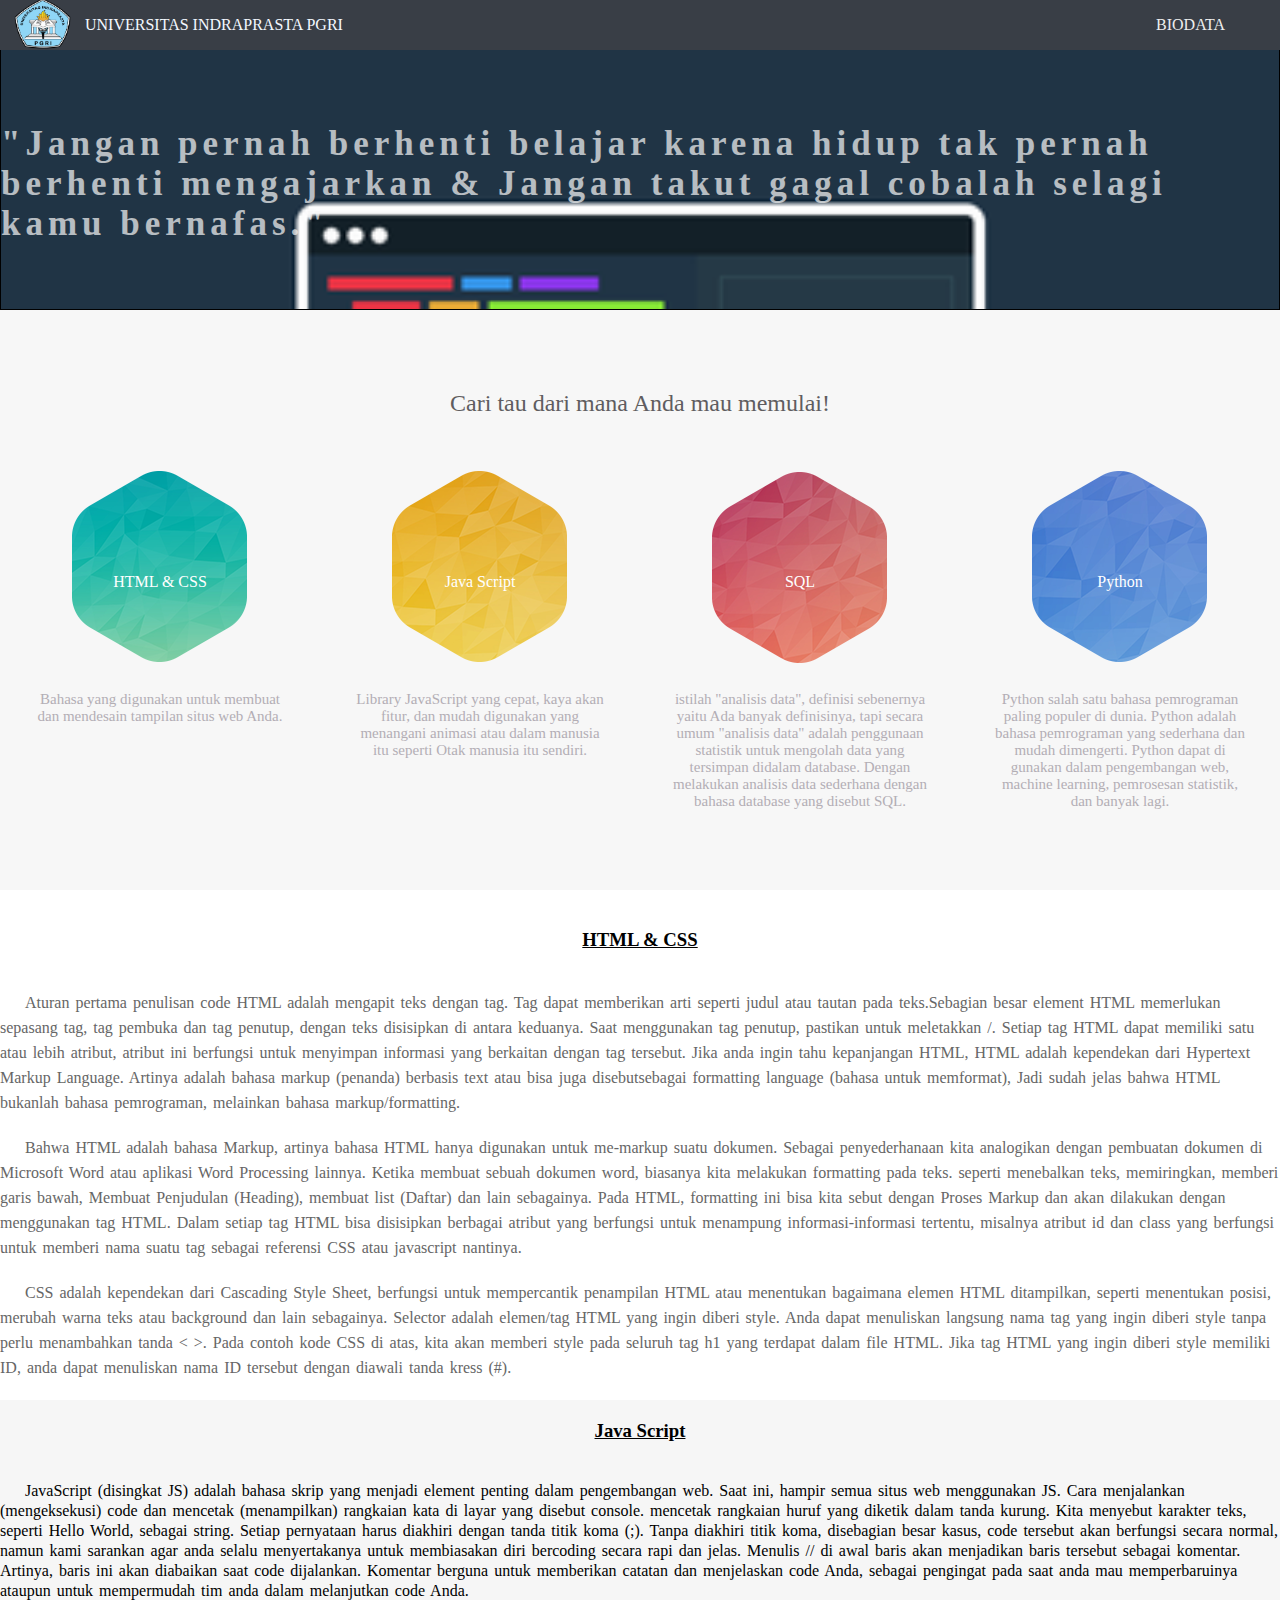
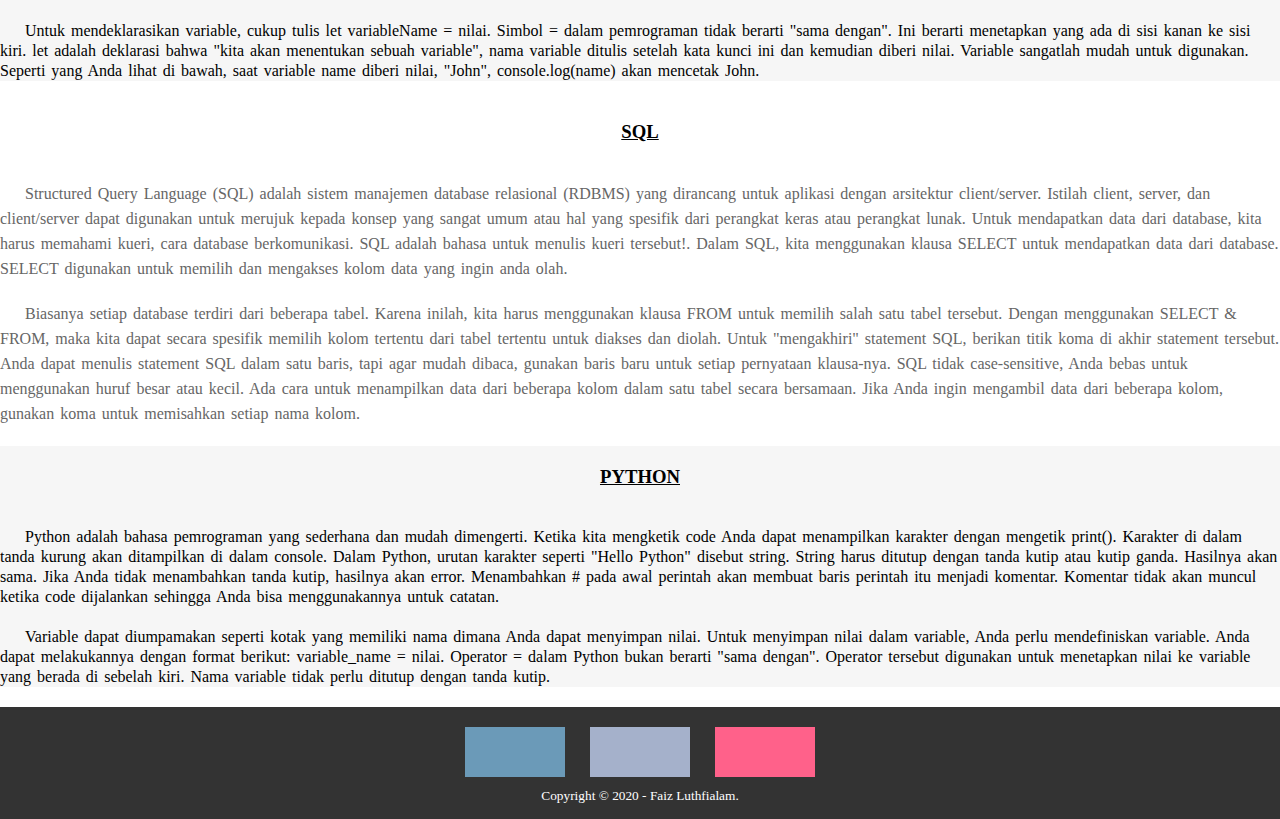
<file: index.html>
<!DOCTYPE html>
<html>
  <head>
    <meta charset="utf-8">
    <meta name="viewport" content="width=device-width, initial-scale=1">
    <title>Faiz Luthfialam</title>
    <link rel="stylesheet" href="style1.css">
    <script src="otak.js"></script>
  
  </head>
  <body>
    <header id="header">
      <div id="border"></div>
      <span id="biodata"><a id="link1" href="./biodata.html">BIODATA</a></span>
      <span id="header-left"><img id="logo" src="unindra.png"></span>
      <span id="header-title">UNIVERSITAS INDRAPRASTA PGRI</span>
    </header>
    <div class="top-wrapper">
      <div class="container">
        <h1>"Jangan pernah berhenti belajar karena hidup tak pernah berhenti mengajarkan & Jangan takut gagal cobalah selagi kamu bernafas."</h1>
      </div>
    </div>
    <div class="lesson-wrapper">
      <div class="container">
        <div class="heading">
          <h2>Cari tau dari mana Anda mau memulai!</h2>
        </div>
        <div class="lessons">
          <div class="lesson">
            <div class="lesson-icon">
              <img src="html.png">
               <p>HTML & CSS</p>
            </div>
            <p class="txt-contents">Bahasa yang digunakan untuk membuat dan mendesain tampilan situs web Anda. </p>
          </div>
          <div class="lesson">
            <div class="lesson-icon">
              <img src="java.png">
              <p>Java Script</p>
            </div>
            <p class="txt-contents">Library JavaScript yang cepat, kaya akan fitur, dan mudah digunakan yang menangani animasi atau dalam manusia itu seperti Otak manusia itu sendiri.</p>
          </div>
          <div class="lesson">
            <div class="lesson-icon">
              <img src="sql.png">
              <p>SQL</p>
            </div>
            <p class="txt-contents">istilah "analisis data", definisi sebenernya yaitu Ada banyak definisinya, tapi secara umum "analisis data" adalah penggunaan statistik untuk mengolah data yang tersimpan didalam database. Dengan melakukan analisis data sederhana dengan bahasa database yang disebut SQL. </p>
          </div>
          <div class="lesson">
            <div class="lesson-icon">
              <img src="python.png">
              <p>Python</p>
            </div>
            <p class="txt-contents">Python salah satu bahasa pemrograman paling populer di dunia. Python adalah bahasa pemrograman yang sederhana dan mudah dimengerti. Python dapat di gunakan dalam pengembangan web, machine learning, pemrosesan statistik, dan banyak lagi.</p>
          </div>
        </div>
      </div>
    </div>
    <section class="htmlcss">
			<div class="container">
				<h3><u>HTML & CSS</u></h3>
				<p>Aturan pertama penulisan code HTML adalah mengapit teks dengan tag. Tag dapat memberikan arti seperti judul atau tautan pada teks.Sebagian besar element HTML memerlukan sepasang tag, tag pembuka dan tag penutup, dengan teks disisipkan di antara keduanya.
          Saat menggunakan tag penutup, pastikan untuk meletakkan /. Setiap tag HTML dapat memiliki satu atau lebih atribut, atribut ini berfungsi untuk
          menyimpan informasi yang berkaitan dengan tag tersebut. Jika anda ingin tahu kepanjangan HTML, HTML adalah kependekan dari Hypertext
          Markup Language. Artinya adalah bahasa markup (penanda) berbasis text atau
          bisa juga disebutsebagai formatting language (bahasa untuk memformat), Jadi
          sudah jelas bahwa HTML bukanlah bahasa pemrograman, melainkan bahasa
          markup/formatting.          
          </p>
				<p>Bahwa HTML adalah bahasa Markup, artinya
          bahasa HTML hanya digunakan untuk me-markup suatu dokumen. Sebagai
          penyederhanaan kita analogikan dengan pembuatan dokumen di Microsoft Word atau
          aplikasi Word Processing lainnya.
          Ketika membuat sebuah dokumen word, biasanya kita melakukan formatting pada teks.
          seperti menebalkan teks, memiringkan, memberi garis bawah, Membuat Penjudulan
          (Heading), membuat list (Daftar) dan lain sebagainya. Pada HTML, formatting ini bisa kita
          sebut dengan Proses Markup dan akan dilakukan dengan menggunakan tag HTML. Dalam setiap tag HTML bisa disisipkan berbagai atribut yang berfungsi untuk
          menampung informasi-informasi tertentu, misalnya atribut id dan class yang berfungsi
          untuk memberi nama suatu tag sebagai referensi CSS atau javascript nantinya. </p>
        <p>CSS adalah kependekan dari Cascading Style Sheet, berfungsi untuk mempercantik
          penampilan HTML atau menentukan bagaimana elemen HTML ditampilkan, seperti
          menentukan posisi, merubah warna teks atau background dan lain sebagainya. Selector adalah elemen/tag HTML yang ingin diberi style. Anda dapat menuliskan
          langsung nama tag yang ingin diberi style tanpa perlu menambahkan tanda < >. Pada
          contoh kode CSS di atas, kita akan memberi style pada seluruh tag h1 yang terdapat
          dalam file HTML. Jika tag HTML yang ingin diberi style memiliki ID, anda dapat menuliskan nama ID
          tersebut dengan diawali tanda kress (#). </p>
        </div>
    </section>
    <section class="javascript">
			  <div class="container">
        <h3><u>Java Script</u></h3>
        <p>JavaScript (disingkat JS) adalah bahasa skrip yang menjadi element penting dalam pengembangan web. Saat ini, hampir semua situs web menggunakan JS. 
          Cara menjalankan (mengeksekusi) code dan mencetak (menampilkan) rangkaian kata di layar yang disebut console. mencetak rangkaian huruf yang diketik dalam tanda kurung.
          Kita menyebut karakter teks, seperti Hello World, sebagai string. Setiap pernyataan harus diakhiri dengan tanda titik koma (;). 
          Tanpa diakhiri titik koma, disebagian besar kasus, code tersebut akan berfungsi secara normal, namun kami sarankan agar anda selalu menyertakanya untuk membiasakan diri 
          bercoding secara rapi dan jelas. Menulis // di awal baris akan menjadikan baris tersebut sebagai komentar. Artinya, baris ini akan diabaikan saat code dijalankan.
          Komentar berguna untuk memberikan catatan dan menjelaskan code Anda, sebagai pengingat pada saat anda mau memperbaruinya ataupun untuk mempermudah tim anda dalam melanjutkan code Anda.</p>
        
        <p>Untuk mendeklarasikan variable, cukup tulis let variableName = nilai. Simbol = dalam pemrograman tidak berarti "sama dengan". Ini berarti menetapkan yang ada di sisi kanan ke sisi kiri. 
          let adalah deklarasi bahwa "kita akan menentukan sebuah variable", nama variable ditulis setelah kata kunci ini dan kemudian diberi nilai. Variable sangatlah mudah untuk digunakan. 
          Seperti yang Anda lihat di bawah, saat variable name diberi nilai, "John", console.log(name) akan mencetak John.</p>
        </div>
    </section>
    <section class="sql">
      <div class="container">
        <h3><u>SQL</u></h3>
        <p>Structured Query Language (SQL) adalah sistem manajemen database relasional (RDBMS) yang dirancang untuk aplikasi dengan arsitektur client/server. Istilah client, server, dan client/server dapat 
        digunakan untuk merujuk kepada konsep yang sangat umum atau hal yang spesifik dari perangkat keras atau perangkat lunak. Untuk mendapatkan data dari database, kita harus memahami kueri, cara database berkomunikasi. 
        SQL adalah bahasa untuk menulis kueri tersebut!. Dalam SQL, kita menggunakan klausa SELECT untuk mendapatkan data dari database. SELECT digunakan untuk memilih dan mengakses kolom data yang ingin anda olah.</p>

        <p>Biasanya setiap database terdiri dari beberapa tabel. Karena inilah, kita harus menggunakan klausa FROM untuk memilih salah satu tabel tersebut. Dengan menggunakan SELECT & FROM, maka kita dapat secara spesifik 
          memilih kolom tertentu dari tabel tertentu untuk diakses dan diolah. Untuk "mengakhiri" statement SQL, berikan titik koma di akhir statement tersebut. Anda dapat menulis statement SQL dalam satu baris, tapi agar mudah dibaca, 
          gunakan baris baru untuk setiap pernyataan klausa-nya. SQL tidak case-sensitive, Anda bebas untuk menggunakan huruf besar atau kecil. Ada cara untuk menampilkan data dari beberapa kolom dalam satu tabel secara bersamaan. 
          Jika Anda ingin mengambil data dari beberapa kolom, gunakan koma untuk memisahkan setiap nama kolom.</p>
      </div>
    </section>
    <section class="python">
      <div class="container">
        <h3><u>PYTHON</u></h3>
        <p>Python adalah bahasa pemrograman yang sederhana dan mudah dimengerti. Ketika kita mengketik code Anda dapat menampilkan karakter dengan mengetik print().
          Karakter di dalam tanda kurung akan ditampilkan di dalam console. Dalam Python, urutan karakter seperti "Hello Python" disebut string.
          String harus ditutup dengan tanda kutip atau kutip ganda.
          Hasilnya akan sama.
          Jika Anda tidak menambahkan tanda kutip, hasilnya akan error. Menambahkan # pada awal perintah akan membuat baris perintah itu menjadi komentar.
          Komentar tidak akan muncul ketika code dijalankan sehingga Anda bisa menggunakannya untuk catatan.</p>

          <p>Variable dapat diumpamakan seperti kotak yang memiliki nama dimana Anda dapat menyimpan nilai. Untuk menyimpan nilai dalam variable, Anda perlu mendefiniskan variable. 
            Anda dapat melakukannya dengan format berikut: variable_name = nilai. Operator = dalam Python bukan berarti "sama dengan". Operator tersebut digunakan untuk menetapkan nilai ke variable yang berada di sebelah kiri. Nama variable tidak perlu ditutup dengan tanda kutip.</p>
        </div>
    </section>  
        </div>
  <footer>
    <div id="jam-digital">
      <div id="hours"><p id="jam"></p></div>
      <div id="minute"><p id="menit"></p></div>
      <div id="second"><p id="detik"></p></div>
    </div>
    <div class="container">
      <small>Copyright &copy; 2020 - Faiz Luthfialam.</small>
    </div>
  </footer>
  </body>
</html>
</file>
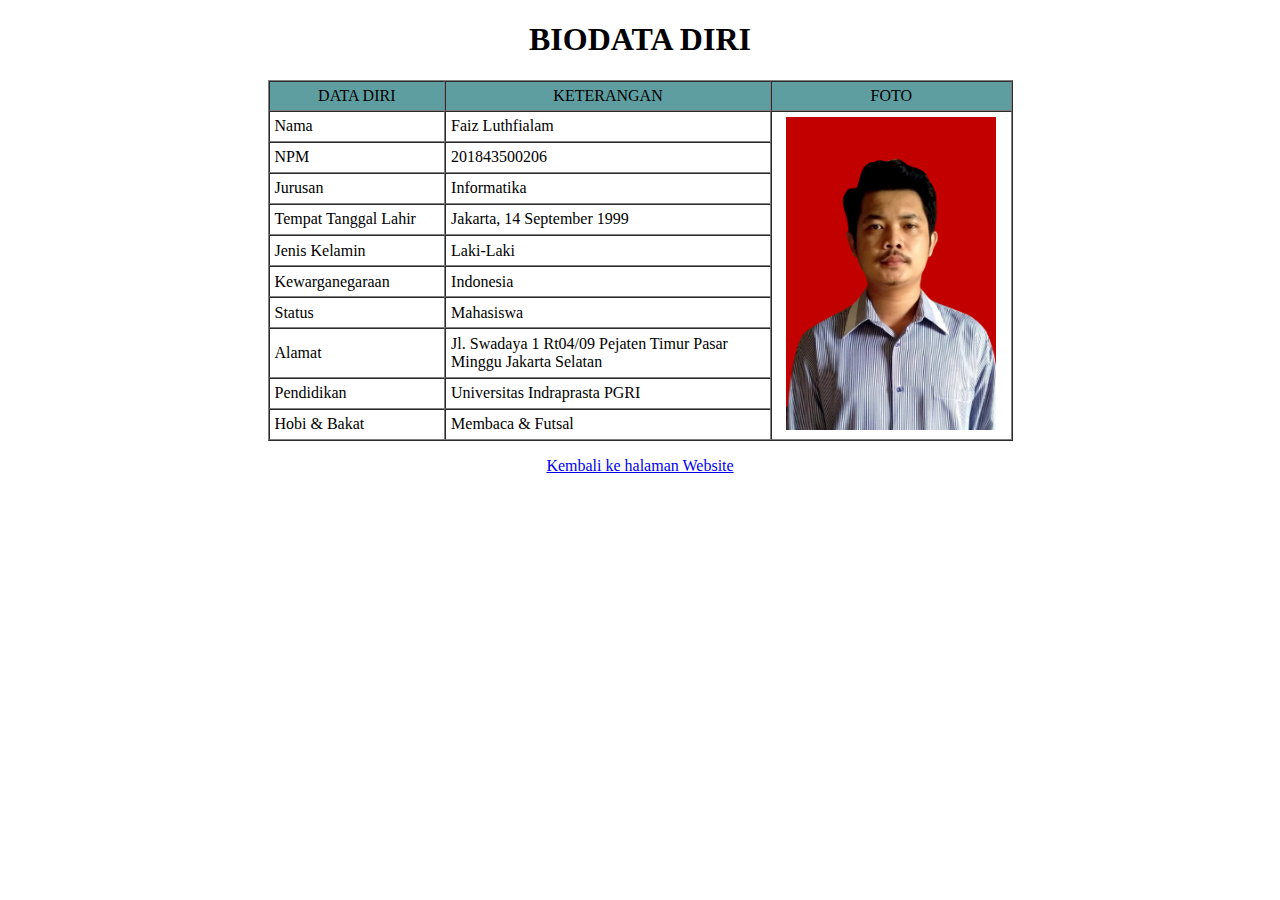
<file: biodata.html>
<!DOCTYPE html>
<html>
<head>
<title>BIODATA DIRI</title>
</head>
<body>
<h1 align="center">BIODATA DIRI</h1>
<table width="745" border="1" cellspacing="0" cellpadding="5" align="center">
<tr align="center" bgcolor="#5F9EA0">
<td width="174">DATA DIRI</td>
<td width="353">KETERANGAN</td>
<td width="232">FOTO</td>
</tr>
<tr>
<td>Nama</td>
<td>Faiz Luthfialam</td>
<td rowspan="10" align="center"><img src="pais.jpg" width="210" height="313"></td>
</tr>
<tr>
<td>NPM</td>
<td>201843500206</td>
</tr>
<tr>
<td>Jurusan</td>
<td>Informatika</td>
</tr>
<tr>
<td>Tempat Tanggal Lahir</td>
<td>Jakarta, 14 September 1999</td>
</tr>
<tr>
<td>Jenis Kelamin</td>
<td>Laki-Laki</td>
</tr>
<tr>
<td>Kewarganegaraan</td>
<td>Indonesia</td>
</tr>
<tr>
<td>Status</td>
<td>Mahasiswa</td>
</tr>
<tr>
<td>Alamat</td>
<td>Jl. Swadaya 1 Rt04/09 Pejaten Timur Pasar Minggu Jakarta Selatan</td>
</tr>
<tr>
<td>Pendidikan</td>
<td>Universitas Indraprasta PGRI</td>
</tr>
<tr>
<td>Hobi & Bakat</td>
<td>Membaca & Futsal</td>
</tr>
</table>
</body>
<p align="center"><a href="index.html">Kembali ke halaman Website</a></p>
</html>
</file>
<file: style1.css>
body {
    margin: 0;
    font-family: "Lucida Grande";
}

#header {
    height: 50px;
    width: 100%;
    background-color: #393e46;
    display: flex;
    align-items: center;
}

#header-title {
    color: #f3f8ff;
}

#logo {
    width: 85px;
    height: 55px;
    padding-top: 0px;
}

#biodata {
    margin: 0 5px 0 0;
    position: absolute;
    right: 50px;
}

#biodata a:hover {
    background-color: #239b76;
}

#link1 {
    text-decoration: none;
    color: #eeeeee;
}

.top-wrapper {
    padding: 100px 0 55px 0;
    border: 1px solid;
    background-image: url(komputer.png);
    align-items: center;
    background-size: cover;
    position: relative;
}

.top-wrapper h1 {
    opacity: 0.7;
    font-size: 35px;
    letter-spacing: 5px;
    margin-bottom: 10px;
    align-items: center;
    color: #f7f7f7
}

header {
    height: 65px;
    width: 100%;
    background-color: rgba(34, 49, 52, 0.9);
    position: fixed;
    op: 0;
    z-index: 10;
}

.logo {
    width: 80px;
    margin-top: 10px;
}

.header-left {
    float: left;
}

.header-right {
    float: right;
    background-color: rgba(255, 255, 255, 0.3);
    transition: all 0.5s;
}

.header-right:hover {
    background-color: rgba(255, 255, 255, 0.5);
}

.header-right a {
    line-height: 65px;
    padding: 0 25px;
    color: white;
    display: block;
}

.lesson-wrapper {
    height: 500px;
    padding-bottom: 80px;
    background-color: #f7f7f7;
    text-align: center;
}

.heading {
    padding-top: 60px;
    padding-bottom: 30px;
    color: #5f5d60;
}

.heading h2 {
    font-weight: normal;
}

.lesson {
    float: left;
    width: 25%;
}

.lesson-icon {
    position: relative;
}

.lesson-icon p {
    position: absolute;
    top: 90px;
    width: 100%;
    color: white;
}

.link_cursor {
    cursor: pointer;
}

.txt-contents {
    width: 80%;
    display: inline-block;
    margin-top: 20px;
    font-size: 15px;
    color: #b3aeb5;
}

.heading h3 {
    font-weight: normal;
}

#content p {
    text-align: justify;
    text-indent: 30px;
    line-height: 25px;
    margin-bottom: 15px;
}

.htmlcss h3 {
    text-align: center;
    padding: 20px 0;
}

.htmlcss p {
    color: #666;
    word-spacing: 2px;
    line-height: 25px;
    margin-bottom: 20px;
    text-indent: 25px;
}

.javascript h3 {
    text-align: center;
    padding: 20px 0;
}

.javascript p {
    word-spacing: 2px;
    line-height: 20px;
    margin-bottom: 20px;
    text-indent: 25px;
}

.javascript {
    background-color: #dedede44;
}

.sql h3 {
    text-align: center;
    padding: 20px 0;
}

.sql p {
    color: #666;
    word-spacing: 2px;
    line-height: 25px;
    margin-bottom: 20px;
    text-indent: 25px;
}

.python h3 {
    text-align: center;
    padding: 20px 0;
}

.python p {
    word-spacing: 2px;
    line-height: 20px;
    margin-bottom: 20px;
    text-indent: 25px;
}

.python {
    background-color: #dedede44;
}

#jam-digital {
    overflow: hidden;
    width: 350px;
    position: flex;
    padding: 5px 0;
    display: inline-block;
}

#hours {
    float: left;
    width: 100px;
    height: 50px;
    background-color: #6B9AB8;
    margin-right: 25px;
    position: flex;
}

#minute {
    float: left;
    width: 100px;
    height: 50px;
    background-color: #A5B1CB;
    position: flex;
}

#second {
    float: right;
    width: 100px;
    height: 50px;
    background-color: #FF618A;
    margin-left: 25px;
    position: flex;
}

#jam-digital p {
    color: #FFF;
    font-size: 36px;
    text-align: center;
    margin-top: 4px;
    position: flex;
}

footer {
    background-color: #333;
    padding: 15px;
    text-align: center;
    pading: 15px 0;
}

footer small {
    color: #fff;
    text-align: center;
}
</file>
